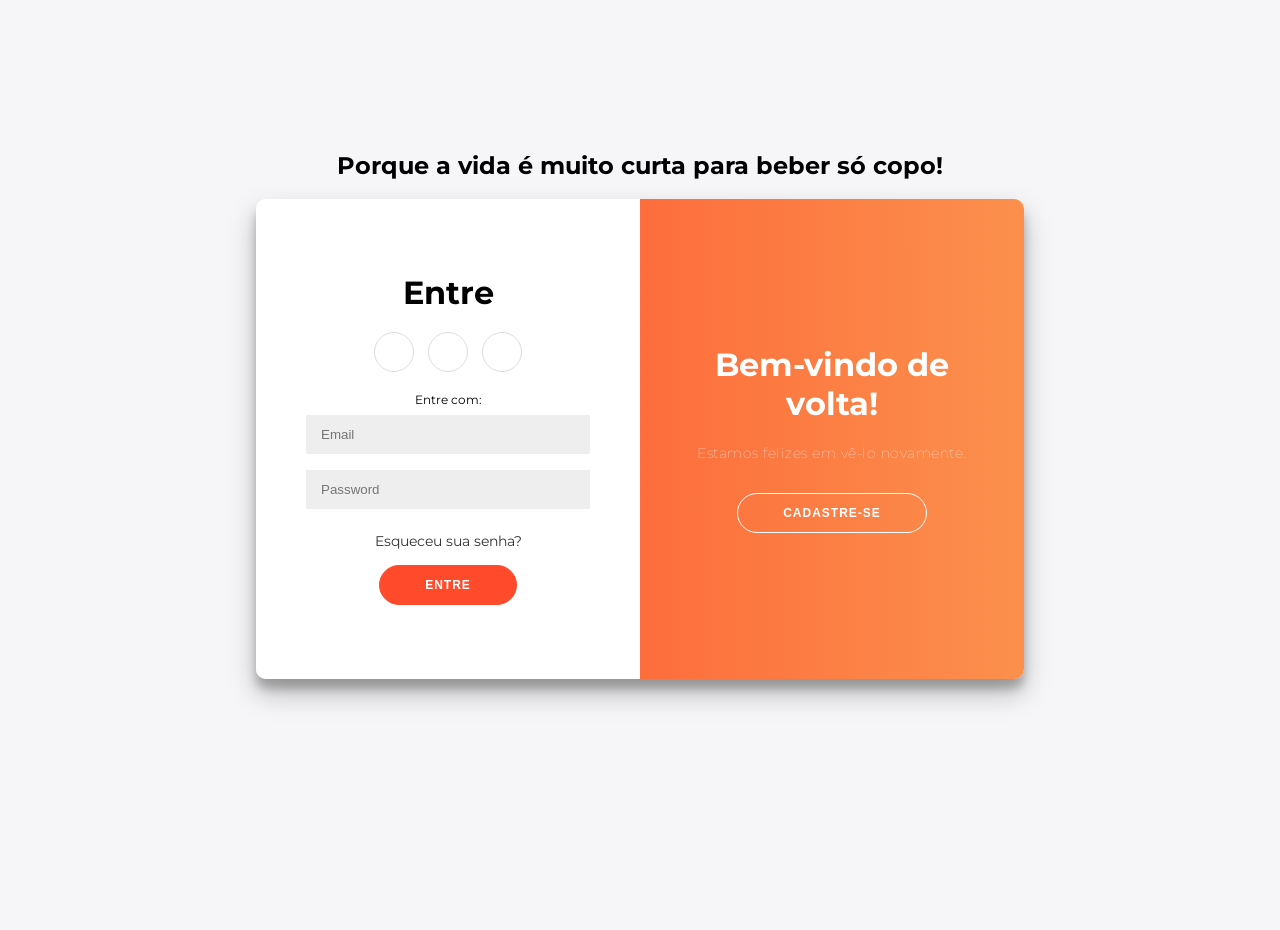
<file: login.html>
<!DOCTYPE html>
<html lang="en">
<head>
    <meta charset="UTF-8">
    <meta name="viewport" content="width=device-width, initial-scale=1.0">
    <link rel="shortcut icon" href="img/favicon.ico" />
    <title>LOGIN - CAIPVARINHA</title>
    <link rel="stylesheet" href="styler-login.css">
</head>
<body>
    <h2>Porque a vida é muito curta para beber só copo!</h2>
<div class="container" id="container">
	<div class="form-container sign-up-container">
		<form action="#">
			<h1>Criar Conta</h1>
			<div class="social-container">
				<a href="#" class="social"><i class="fab fa-facebook-f"></i></a>
				<a href="#" class="social"><i class="fab fa-google-plus-g"></i></a>
				<a href="#" class="social"><i class="fab fa-linkedin-in"></i></a>
			</div>
			<span>Cadastre-se com:</span>
			<input type="text" placeholder="Name" />
			<input type="email" placeholder="Email" />
			<input type="password" placeholder="Password" />
			<button>Cadastre-se</button>
		</form>
	</div>
	<div class="form-container sign-in-container">
		<form action="#">
			<h1>Entre</h1>
			<div class="social-container">
				<a href="#" class="social"><i class="fab fa-facebook-f"></i></a>
				<a href="#" class="social"><i class="fab fa-google-plus-g"></i></a>
				<a href="#" class="social"><i class="fab fa-linkedin-in"></i></a>
			</div>
			<span>Entre com:</span>
			<input type="email" placeholder="Email" />
			<input type="password" placeholder="Password" />
			<a href="#">Esqueceu sua senha?</a>
			<button>Entre</button>
		</form>
	</div>
	<div class="overlay-container">
		<div class="overlay">
			<div class="overlay-panel overlay-left">
				<h1>Bem-vindo</h1>
				<p>Cadastre-se agora e faça parte da família Caipivarinhas.</p>
				<button class="ghost" id="signIn">Entrar</button>
			</div>
			<div class="overlay-panel overlay-right">
				<h1>Bem-vindo de volta! </h1>
				<p>Estamos felizes em vê-lo novamente.</p>
				<button class="ghost" id="signUp">Cadastre-se</button>
			</div>
		</div>
	</div>
</div>

	</p>
</footer>
    <script src="script-login.js"></script>
</body>
</html>
</file>
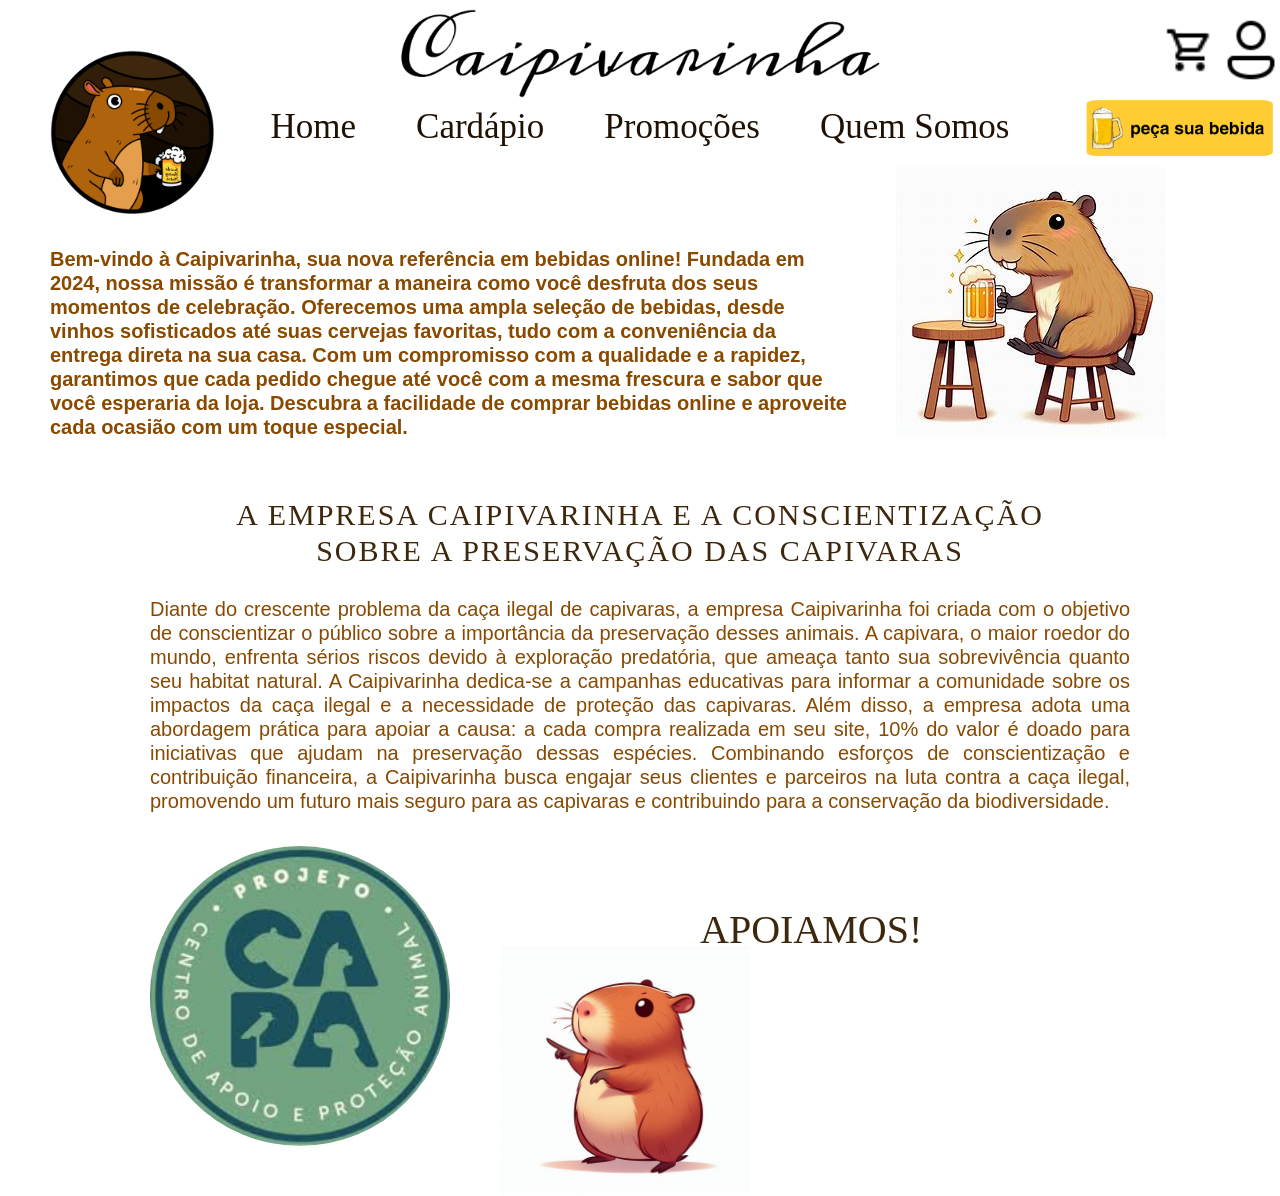
<file: qsomo.html>
<!DOCTYPE html>
<html lang="pt-br">
<head>
<meta charset="UTF-8">
<meta name="viewport" content="width=device-width, initial-scale=1.0">
<link rel="shortcut icon" href="img/favicon.ico" />
<link rel="stylesheet" href="styler.css">
<link rel="stylesheet" href="https://stackpath.bootstrapcdn.com/bootstrap/4.1.3/css/bootstrap.min.css" integrity="sha384-MCw98/SFnGE8fJT3GXwEOngsV7Zt27NXFoaoApmYm81iuXoPkFOJwJ8ERdknLPMO" crossorigin="anonymous">
<link rel="stylesheet" href="styler-qsomos.css">
<title>Home - CAIPVARINHA</title>

</head>
    <body>
<!--CABEÇALHO  -->
        <header class="header">
            <center><img class="caip-let" src="img/caip-let.PNG"></center>

            <!-- Conteúdo do cabeçalho -->
            <nav class="menu">
                <ul>
                <a href="login.html">
                    <img class="logo" src="img/logo.png">
                </a>
                    <a href="login.html">
                        <img class="login" src="img/login.png">
                    </a>
                            <img class="carrinho" src="img/carrinho.png">
                                <li><a href="index.html" class="menu-item">Home</a></li>
                                <li><a href="" class="menu-item">Cardápio</a></li>
                                <li><a href="cardapio.html" class="menu-item">Promoções</a></li>
                                <li><a href="qsomo.html" class="menu-item">Quem Somos</a></li>
                            
                                <img class="peca" src="img/peca-aqui.png">
                </ul>
            </nav>
        </header>
        <h2>
            Bem-vindo à Caipivarinha, sua nova referência em bebidas online! Fundada em 2024, nossa missão é transformar a maneira como você desfruta dos seus momentos de celebração. Oferecemos uma ampla seleção de bebidas, desde vinhos sofisticados até suas cervejas favoritas, tudo com a conveniência da entrega direta na sua casa. Com um compromisso com a qualidade e a rapidez, garantimos que cada pedido chegue até você com a mesma frescura e sabor que você esperaria da loja. Descubra a facilidade de comprar bebidas online e aproveite cada ocasião com um toque especial.</h2>
        <div class="caip">
            <img src="img/caip.png" alt="">
        </div>

        <h1>A Empresa Caipivarinha e a Conscientização sobre a Preservação das Capivaras</h1>
        <h3>
            Diante do crescente problema da caça ilegal de capivaras, a empresa Caipivarinha foi criada com o objetivo de conscientizar o público sobre a importância da preservação desses animais. A capivara, o maior roedor do mundo, enfrenta sérios riscos devido à exploração predatória, que ameaça tanto sua sobrevivência quanto seu habitat natural.
            A Caipivarinha dedica-se a campanhas educativas para informar a comunidade sobre os impactos da caça ilegal e a necessidade de proteção das capivaras. Além disso, a empresa adota uma abordagem prática para apoiar a causa: a cada compra realizada em seu site, 10% do valor é doado para iniciativas que ajudam na preservação dessas espécies.
            Combinando esforços de conscientização e contribuição financeira, a Caipivarinha busca engajar seus clientes e parceiros na luta contra a caça ilegal, promovendo um futuro mais seguro para as capivaras e contribuindo para a conservação da biodiversidade.
            </h3>

            <div class="capa">
                <a href="https://projetocapa.org">
                    <img src="img/capa2.png" alt="https://projetocapa.org" style="width: 300px; height: 300px; border-radius: 100%;">
                </a>
              </div>

            <div class="apontando">
                <img src="img/apontando.png" style="width: 250px; height: 250px;">
            </div>

        <h4>APOIAMOS!</h4>
</file>
<file: styler-login.css>
@import url('https://fonts.googleapis.com/css?family=Montserrat:400,800');

* {
	box-sizing: border-box;
}

body {
	background: #f6f5f7;
	display: flex;
	justify-content: center;
	align-items: center;
	flex-direction: column;
	font-family: 'Montserrat', sans-serif;
	height: 100vh;
	margin: -20px 0 50px;
}

h1 {
	font-weight: bold;
	margin: 0;
}

h2 {
	text-align: center;
}

p {
	font-size: 14px;
	font-weight: 100;
	line-height: 20px;
	letter-spacing: 0.5px;
	margin: 20px 0 30px;
}

span {
	font-size: 12px;
}

a {
	color: #333;
	font-size: 14px;
	text-decoration: none;
	margin: 15px 0;
}

button {
	border-radius: 20px;
	border: 1px solid #FF4B2B;
	background-color: #FF4B2B;
	color: #FFFFFF;
	font-size: 12px;
	font-weight: bold;
	padding: 12px 45px;
	letter-spacing: 1px;
	text-transform: uppercase;
	transition: transform 80ms ease-in;
}

button:active {
	transform: scale(0.95);
}

button:focus {
	outline: none;
}

button.ghost {
	background-color: transparent;
	border-color: #FFFFFF;
}

form {
	background-color: #FFFFFF;
	display: flex;
	align-items: center;
	justify-content: center;
	flex-direction: column;
	padding: 0 50px;
	height: 100%;
	text-align: center;
}

input {
	background-color: #eee;
	border: none;
	padding: 12px 15px;
	margin: 8px 0;
	width: 100%;
}

.container {
	background-color: #fff;
	border-radius: 10px;
  	box-shadow: 0 14px 28px rgba(0,0,0,0.25), 
			0 10px 10px rgba(0,0,0,0.22);
	position: relative;
	overflow: hidden;
	width: 768px;
	max-width: 100%;
	min-height: 480px;
}

.form-container {
	position: absolute;
	top: 0;
	height: 100%;
	transition: all 0.6s ease-in-out;
}

.sign-in-container {
	left: 0;
	width: 50%;
	z-index: 2;
}

.container.right-panel-active .sign-in-container {
	transform: translateX(100%);
}

.sign-up-container {
	left: 0;
	width: 50%;
	opacity: 0;
	z-index: 1;
}

.container.right-panel-active .sign-up-container {
	transform: translateX(100%);
	opacity: 1;
	z-index: 5;
	animation: show 0.6s;
}

@keyframes show {
	0%, 49.99% {
		opacity: 0;
		z-index: 1;
	}
	
	50%, 100% {
		opacity: 1;
		z-index: 5;
	}
}

.overlay-container {
	position: absolute;
	top: 0;
	left: 50%;
	width: 50%;
	height: 100%;
	overflow: hidden;
	transition: transform 0.6s ease-in-out;
	z-index: 100;
}

.container.right-panel-active .overlay-container{
	transform: translateX(-100%);
}

.overlay {
	background: #ff6741;
	background: -webkit-linear-gradient(to right, #FF4B2B, #fb904d);
	background: linear-gradient(to right, #FF4B2B, #fb904d);
	background-repeat: no-repeat;
	background-size: cover;
	background-position: 0 0;
	color: #FFFFFF;
	position: relative;
	left: -100%;
	height: 100%;
	width: 200%;
  	transform: translateX(0);
	transition: transform 0.6s ease-in-out;
}

.container.right-panel-active .overlay {
  	transform: translateX(50%);
}

.overlay-panel {
	position: absolute;
	display: flex;
	align-items: center;
	justify-content: center;
	flex-direction: column;
	padding: 0 40px;
	text-align: center;
	top: 0;
	height: 100%;
	width: 50%;
	transform: translateX(0);
	transition: transform 0.6s ease-in-out;
}

.overlay-left {
	transform: translateX(-20%);
}

.container.right-panel-active .overlay-left {
	transform: translateX(0);
}

.overlay-right {
	right: 0;
	transform: translateX(0);
}

.container.right-panel-active .overlay-right {
	transform: translateX(20%);
}

.social-container {
	margin: 20px 0;
}

.social-container a {
	border: 1px solid #DDDDDD;
	border-radius: 50%;
	display: inline-flex;
	justify-content: center;
	align-items: center;
	margin: 0 5px;
	height: 40px;
	width: 40px;
}

footer {
    background-color: #222;
    color: #fff;
    font-size: 14px;
    bottom: 0;
    position: fixed;
    left: 0;
    right: 0;
    text-align: center;
    z-index: 999;
}

footer p {
    margin: 10px 0;
}

footer i {
    color: red;
}

footer a {
    color: #3c97bf;
    text-decoration: none;
}
</file>
<file: styler.css>
body{
    display: grid;
    grid-template-rows: auto 1fr auto; /* Altere a ordem das linhas */
    grid-template-areas: "header" "main" "footer"; /* Adicione uma área para o cabeçalho */
    overflow-x: hidden;
    background: #F5F7FA;
    min-height: 100vh;
    font-family: 'Open Sans', sans-serif;
    margin: 0;
}
.caip-let{
    width: 500px;
    margin-top: 5px;
}

.carrinho{
    position: absolute;
    top: 25px;
    left: 91%;
    right: 80px; 
    width: 50px;
}

.login {
    position: absolute;
    top: 15px; 
    left: 95%;
    right: 100px; 
    width: 70px;
}

.login img:hover {
    transform: scale(1.1); /
  }

.peca{
    position: absolute;
    top: 0px;
    left: 82%; 
    right: 300px; 
    width: 260px;
}

.logo {
    position: absolute;
    top: 50px; 
    left: 25px;
    height: 200px;
    width: 200px;
}

nav {
    text-align: center;
    padding: 0%;
    height: 0%;
    margin-top: -25px;
}
ul {
    list-style-type: none;
    margin: 0;
    padding: 0;
    overflow: hidden;
    display: inline-block;
    margin-top: 0px;
}
li {
    float: left;
}
li a {
    display: block;
    color: #1F1204;
    text-align: center;
    padding: 20px 30px;
    text-decoration: none;
    font-size: 35px; 
    font-family: Segoe UI Semibold;
}

li a:hover {
    color: #AF630C;
    text-decoration: none;
}

.carousel{
    /* position: absolute; */
    height: 80%;
    width: 80%;
    margin-left: auto;
    margin-right: auto;
    margin-top: 5%;
    border-radius: 1%;
}

.carousel-control-prev{
    margin-top: -50%;
    left: 50%;
}
.carousel-control-next{
    margin-top: -50%;
    right: 50%;
}

h1 {
    font-family: 'Montserrat', sans-serif;
    font-size: 36px;
    font-weight: bold;
    color: #884901; /* Cor do texto */
    text-align: center; /* Alinhamento do texto */
    text-transform: uppercase; /* Transforma o texto em maiúsculas */
    letter-spacing: 2px; /* Espaçamento entre as letras */
}


.patrocinadores{
    margin-top: 8%;
    margin-bottom: 50%;
}

.ptr{
    width: 100px;
    height: 100px;
    margin-right: 10px;
    border: 5px solid #e59e4c;
    border-radius: 100%;
}

.footer {
    z-index: 1;
    --footer-background:#ffc42e;
    display:grid;
    position: relative;
    grid-area: footer;
    min-height:12rem;
    background: var(--footer-background);
    .bubbles {
        position: absolute;
        top:0;
        left:0;
        right:0;
        height:1rem;
        margin-left: -500px;
        background:var(--footer-background);
        filter:url("#blob");
        .bubble {
            position: absolute;
            left:var(--position, 50%);
            background:var(--footer-background);
            border-radius:100%;
            animation:bubble-size var(--time, 4s) ease-in infinite var(--delay, 0s),
                bubble-move var(--time, 4s) ease-in infinite var(--delay, 0s);
            transform:translate(-50%, 100%);
        }
    }
    .content {
        z-index: 2;
        display:grid;
        grid-template-columns: 1fr auto;
        grid-gap: 4rem;
        padding:2rem;
        background:var(--footer-background);
        a, p {
            color:#F5F7FA;
            text-decoration:none;
        }
        b {
            color:white;
        }
        p {
            margin:0;
            font-size:.75rem;
        }
        >div {
            display:flex;
            flex-direction:column;
            justify-content: center;
            >div {
                margin:0.25rem 0;
                >* {
                    margin-right:.5rem;
                }
            }
            .image {
                align-self: center;
                width:4rem;
                height:4rem;
                margin:0.25rem 0;
                background-size: cover;
                background-position: center;
            }
        }
    }
}

@keyframes bubble-size {
0%, 75% {
    width:var(--size, 4rem);
    height:var(--size, 4rem);
}
100% {
    width:0rem;
    height:0rem;
}
}
@keyframes bubble-move {
0% {
    bottom:-4rem;
}
100% {
    bottom:var(--distance, 10rem);
}
}


cor{
    color: #AF630C;
    color: #884901;
    color: #e59e4c;
    color: #3D270D;
    color: #301E09;
    color: #1F1204;
    color: #FBD13E;
    color: #000000;
}
</file>
<file: styler-qsomos.css>
h1{
    margin-top: 50px;
    font-size: 30px;
    margin-left: 200px;
    margin-right: 200px;
    color: #3D270D;
    font-family: Arial Rounded MT;
}
h2{
    font-size: 20px;
    font-weight: bold;
    margin-top: 50px;
    width: 800px;
    justify-content: center;
    margin-left: 50px; 
    color: #884901;
    /* font-family:'Albertus MT Lt' */
}

h3{
    font-size: 20px;
    margin-left: 150px;
    margin-right: 150px;
    color: #884901;
    text-align: justify;
    margin-top: 20px;
}

h4{
    font-size: 40px;
    font-family: Cooper;
    color: #3D270D;
    margin-top: -290px;
    margin-left: 700px;
}

.caip{
    margin-top: -280px;
    margin-left: 70%;
}

.capa{
    margin-top: 25px;
    margin-left: 150px;
}

.apontando{
    margin-top: -200px;
    margin-left: 500px;
}
</file>
